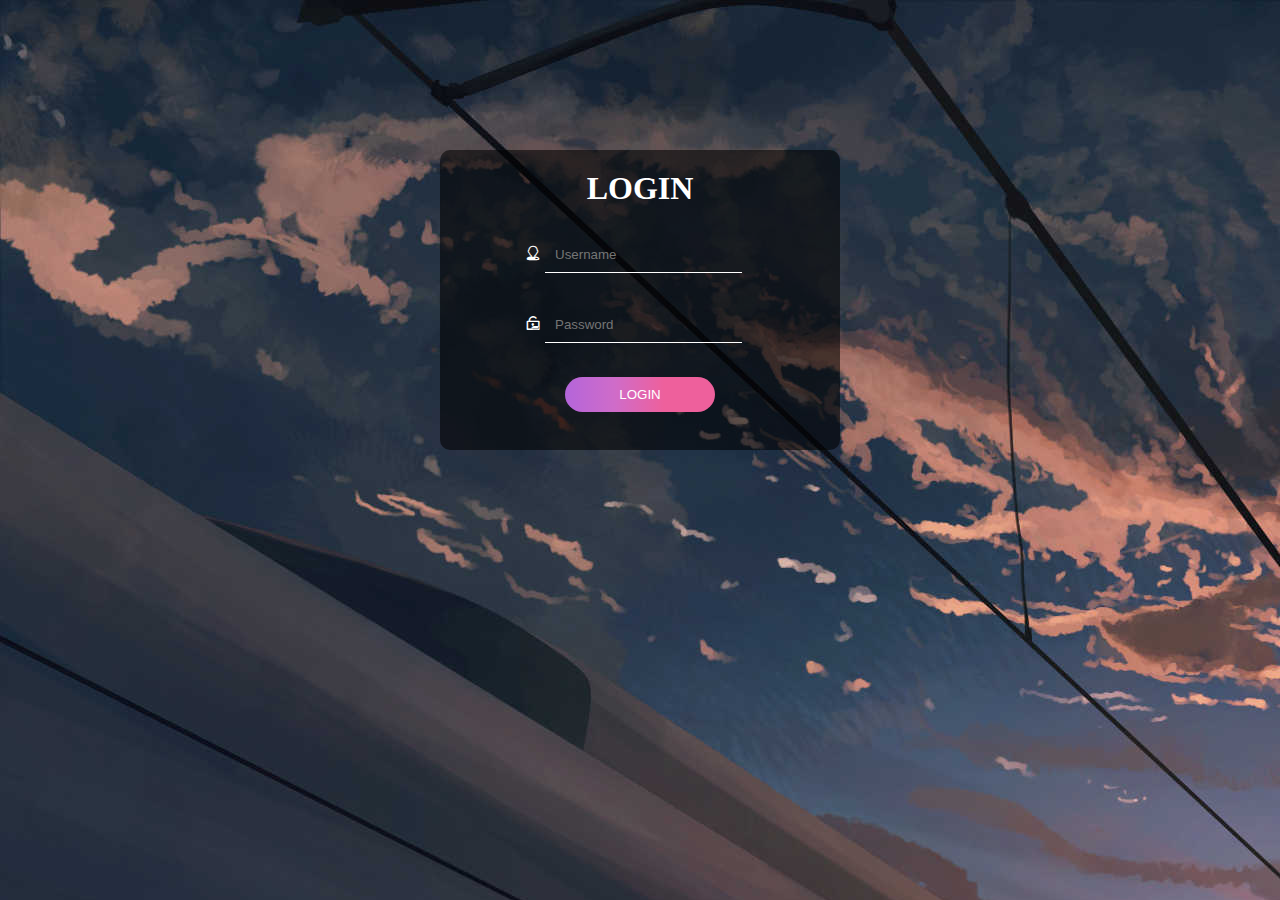
<file: LOGIN/index.html>
<!DOCTYPE html>
<html lang="en">
<head>
    <meta charset="UTF-8">
    <meta http-equiv="X-UA-Compatible" content="IE=edge">
    <meta name="viewport" content="width=device-width, initial-scale=1.0">
    <link rel="stylesheet" href="./css/iconfont.css">
    <link rel="stylesheet" href="./css/style.css">
    

    <title>LOGIN IN</title>
</head>
<body>
    <div class="loginBox">
        <h1>LOGIN</h1>
        <form action="">
            <div class="box1">
                <span class="iconfont icon-yonghu-01"></span>
                <input type="text" class="username" placeholder="Username"> 
            </div>
            <div class="box2">
                <span class="iconfont icon-mima-01"></span>
                <input type="password" class="password" placeholder="Password" required/>
            </div>
            <input type="button" value="LOGIN" class="button">
        </form>
    </div>
</body>
</html>
</file>
<file: LOGIN/css/iconfont.css>
@font-face {
  font-family: "iconfont"; /* Project id  */
  src: url('iconfont.ttf?t=1636962122770') format('truetype');
}

.iconfont {
  font-family: "iconfont" !important;
  font-size: 16px;
  font-style: normal;
  -webkit-font-smoothing: antialiased;
  -moz-osx-font-smoothing: grayscale;
}

.icon-yonghu-01:before {
  content: "\e6c2";
}

.icon-mima-01:before {
  content: "\e6c3";
}
</file>
<file: LOGIN/css/style.css>
*{
    margin: 0;
    padding: 0;
}
@font-face {
    font-family: 'iconfont';
    src: url('iconfont.ttf?t=1636962122770') format('truetype');
  }


  .iconfont {
    font-family: "iconfont" !important;
    font-size: 16px;
    font-style: normal;
    -webkit-font-smoothing: antialiased;
    -moz-osx-font-smoothing: grayscale;
  }

body{
    background-image: url(../images/background.png);
    background-repeat: no-repeat;
}
.loginBox{
    margin: 150px auto;
    width: 400px;
    height: 300px;
    background-color: #00000090;
    border-radius: 10px;
}
.loginBox h1{
    text-align: center;
    padding-top: 20px;
    margin-bottom: 30px;
    color: white;
    /* border: 1px solid green; */
}
.loginBox .box1,.box2{
  width: 230px;  
  height: 50px;
  margin: 20px auto;
  margin-top: 20px;
  /* border: 1px solid green; */
}
.loginBox .username,.password{
    display: inline-block;
    padding: 10px 10px;
    border:0;
    border-bottom: 1px solid white;
    background-color: #00000000;
    color: white;
}
.loginBox .button{
    display: block;
    margin: 10px auto;
    margin-top: 20px;
    padding: 10px 10px;
    width: 150px;
    color: white;
    border:0;
    border-radius: 20px;
    background-image: linear-gradient(to right, #b8cbb8 0%, #b8cbb8 0%, #b465da 0%, #cf6cc9 33%, #ee609c 66%, #ee609c 100%);
}
.loginBox span{
    display: inline-block;
    /* float: left; */
    color: white;
}
</file>
